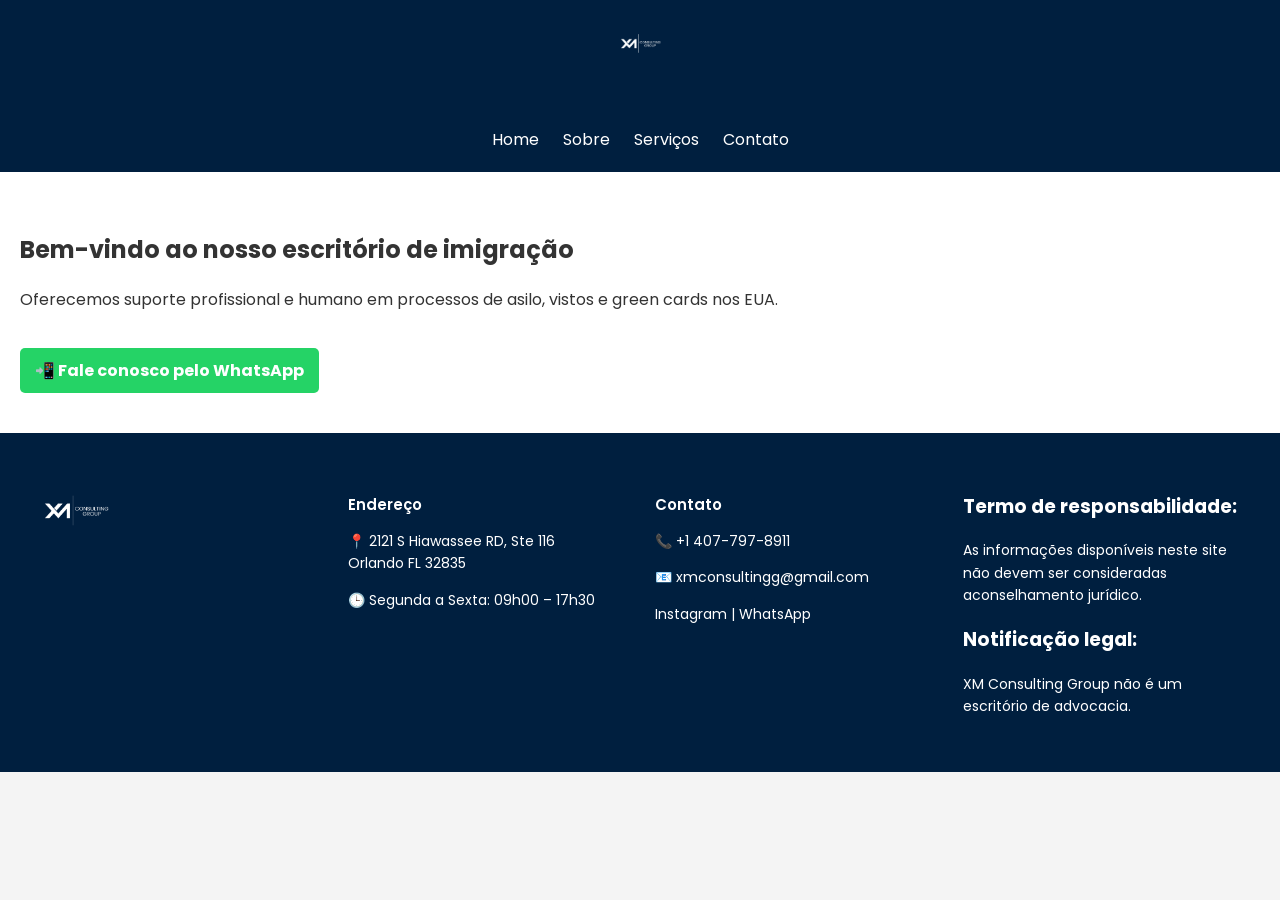
<file: index.html>
<!DOCTYPE html>
<html lang="pt-br">
<head>
  <meta charset="UTF-8">
  <title>XM Consulting Group - Imigração</title>
  <link rel="stylesheet" href="style.css">
</head>
<body>
  <header>
    <img src="logo.png" alt="Logo XM Consulting Group" class="logo">
    
    <nav>
      <a href="index.html">Home</a>
      <a href="sobre.html">Sobre</a>
      <a href="servicos.html">Serviços</a>
      <a href="contato.html">Contato</a>
    </nav>
  </header>
  <main>
    
        <h2>Bem-vindo ao nosso escritório de imigração</h2>
        <p>Oferecemos suporte profissional e humano em processos de asilo, vistos e green cards nos EUA.</p>
        <a href="https://wa.me/14077978911" class="whatsapp-link" target="_blank">📲 Fale conosco pelo WhatsApp</a>
        
  </main>
   <footer class="footer-custom">
  <div class="footer-container">
    <div class="footer-logo">
      <img src="logo.png" alt="Logo XM Consulting Group">
    </div>
    <div class="footer-column">
      <h4>Endereço</h4>
      <p>📍 2121 S Hiawassee RD, Ste 116<br>Orlando FL 32835</p>
      <p>🕒 Segunda a Sexta: 09h00 – 17h30</p>
    </div>
    <div class="footer-column">
      <h4>Contato</h4>
      <p>📞 +1 407-797-8911</p>
      <p>📧 xmconsultingg@gmail.com</p>
      <p>
        <a href="https://www.instagram.com" target="_blank">Instagram</a> |
        <a href="https://wa.me/14077978911" target="_blank">WhatsApp</a>
      </p>
    </div>
    <div class="footer-column">
      <h3>Termo de responsabilidade:</h3>
      <p>As informações disponíveis neste site não devem ser consideradas aconselhamento jurídico.</p>
      <h3>Notificação legal:</h3>
      <p>XM Consulting Group não é um escritório de advocacia.</p>
    </div>
  </div>
</footer>
</file>
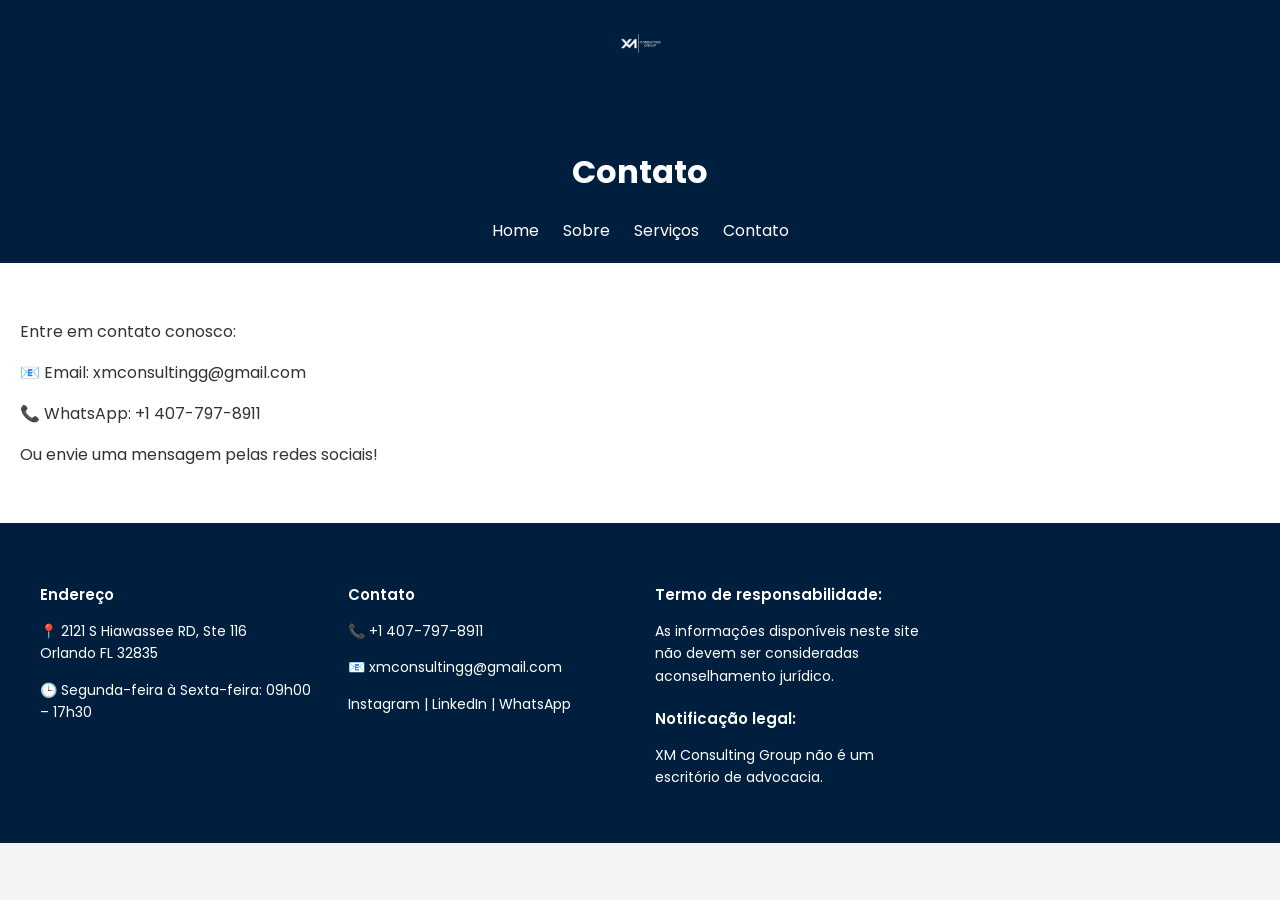
<file: contato.html>
<!DOCTYPE html>
<html lang="pt-br">
<head>
  <meta charset="UTF-8">
  <title>Contato - XM Consulting</title>
  <link rel="stylesheet" href="style.css">
</head>
<body>
  <header>
    <img src="logo.png" alt="Logo XM Consulting Group" class="logo">
    <h1>Contato</h1>
    <nav>
      <a href="index.html">Home</a>
      <a href="sobre.html">Sobre</a>
      <a href="servicos.html">Serviços</a>
      <a href="contato.html">Contato</a>
    </nav>
  </header>
  <main>
    
        <p>Entre em contato conosco:</p>
        <p>📧 Email: xmconsultingg@gmail.com</p>
        <p>📞 WhatsApp: +1 407-797-8911</p>
        <p>Ou envie uma mensagem pelas redes sociais!</p>
        
  </main>
  <footer class="footer-custom">
    <div class="footer-container">
      <div class="footer-column">
        <h4>Endereço</h4>
        <p>📍 2121 S Hiawassee RD, Ste 116<br>Orlando FL 32835</p>
        <p>🕒 Segunda-feira à Sexta-feira: 09h00 – 17h30</p>
      </div>
      <div class="footer-column">
        <h4>Contato</h4>
        <p>📞 +1 407-797-8911</p>
        <p>📧 xmconsultingg@gmail.com</p>
        <p>
          <a href="https://www.instagram.com" target="_blank">Instagram</a> |
          <a href="https://www.linkedin.com" target="_blank">LinkedIn</a> |
          <a href="https://wa.me/14077978911" target="_blank">WhatsApp</a>
        </p>
      </div>
      <div class="footer-column">
        <h4>Termo de responsabilidade:</h4>
        <p>As informações disponíveis neste site não devem ser consideradas aconselhamento jurídico.</p>
        <h4>Notificação legal:</h4>
        <p>XM Consulting Group não é um escritório de advocacia.</p>
      </div>
    </div>
  </footer>
</body>
</html>
</file>
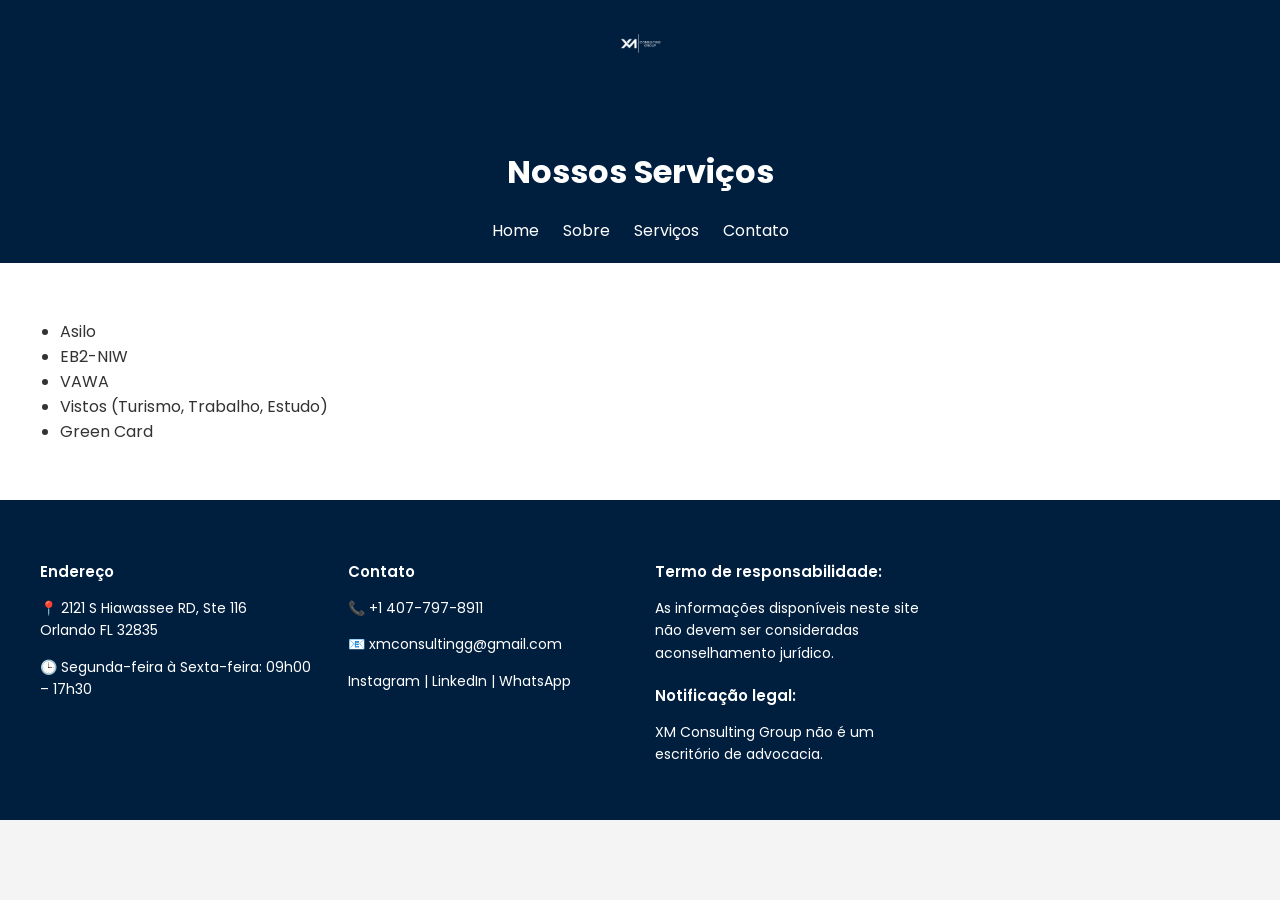
<file: servicos.html>
<!DOCTYPE html>
<html lang="pt-br">
<head>
  <meta charset="UTF-8">
  <title>Serviços - XM Consulting</title>
  <link rel="stylesheet" href="style.css">
</head>
<body>
  <header>
    <img src="logo.png" alt="Logo XM Consulting Group" class="logo">
    <h1>Nossos Serviços</h1>
    <nav>
      <a href="index.html">Home</a>
      <a href="sobre.html">Sobre</a>
      <a href="servicos.html">Serviços</a>
      <a href="contato.html">Contato</a>
    </nav>
  </header>
  <main>
    
        <ul>
          <li>Asilo</li>
          <li>EB2-NIW</li>
          <li>VAWA</li>
          <li>Vistos (Turismo, Trabalho, Estudo)</li>
          <li>Green Card</li>
        </ul>
        
  </main>
  <footer class="footer-custom">
    <div class="footer-container">
      <div class="footer-column">
        <h4>Endereço</h4>
        <p>📍 2121 S Hiawassee RD, Ste 116<br>Orlando FL 32835</p>
        <p>🕒 Segunda-feira à Sexta-feira: 09h00 – 17h30</p>
      </div>
      <div class="footer-column">
        <h4>Contato</h4>
        <p>📞 +1 407-797-8911</p>
        <p>📧 xmconsultingg@gmail.com</p>
        <p>
          <a href="https://www.instagram.com" target="_blank">Instagram</a> |
          <a href="https://www.linkedin.com" target="_blank">LinkedIn</a> |
          <a href="https://wa.me/14077978911" target="_blank">WhatsApp</a>
        </p>
      </div>
      <div class="footer-column">
        <h4>Termo de responsabilidade:</h4>
        <p>As informações disponíveis neste site não devem ser consideradas aconselhamento jurídico.</p>
        <h4>Notificação legal:</h4>
        <p>XM Consulting Group não é um escritório de advocacia.</p>
      </div>
    </div>
  </footer>
</body>
</html>
</file>
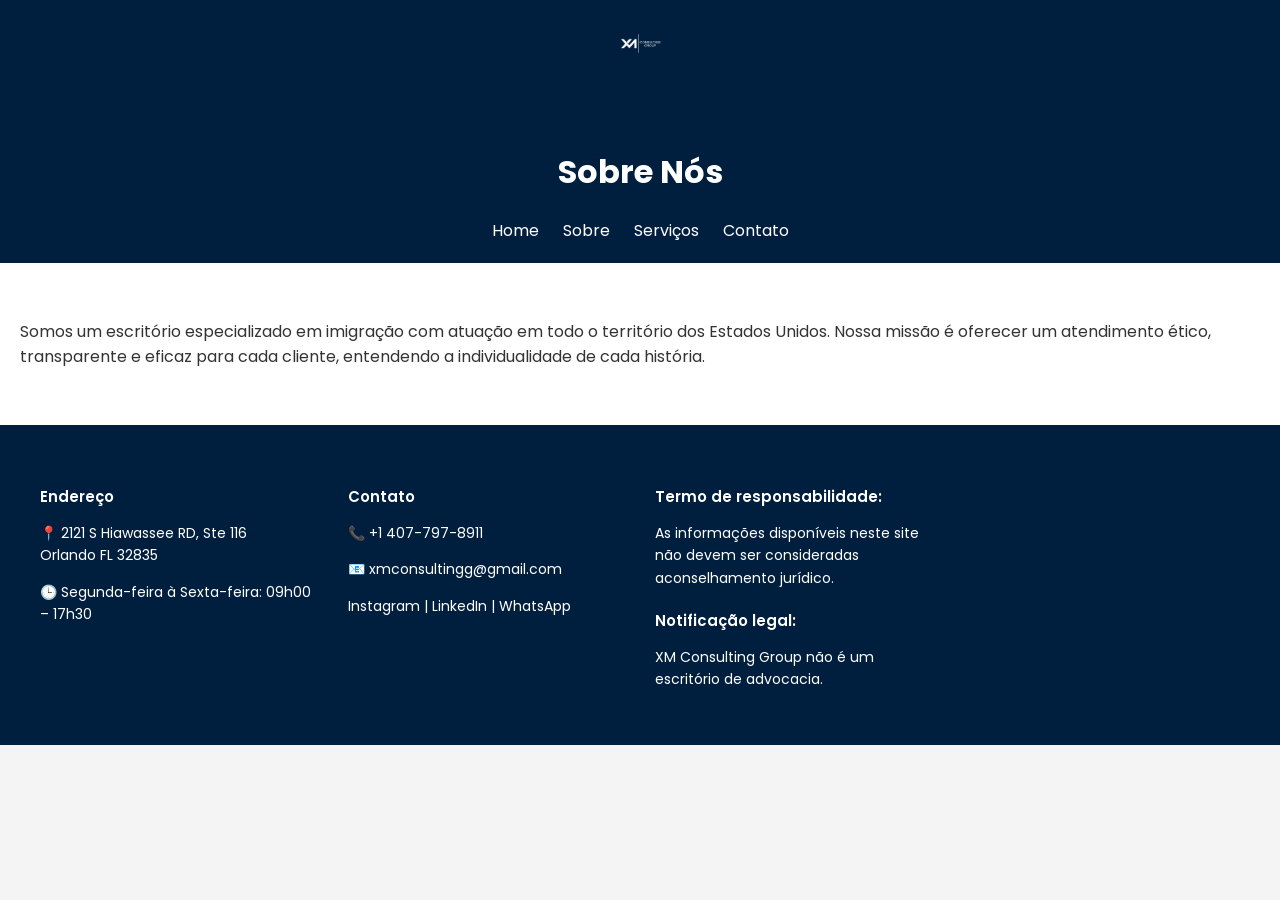
<file: sobre.html>
<!DOCTYPE html>
<html lang="pt-br">
<head>
  <meta charset="UTF-8">
  <title>Sobre - XM Consulting</title>
  <link rel="stylesheet" href="style.css">
</head>
<body>
  <header>
    <img src="logo.png" alt="Logo XM Consulting Group" class="logo">
    <h1>Sobre Nós</h1>
    <nav>
      <a href="index.html">Home</a>
      <a href="sobre.html">Sobre</a>
      <a href="servicos.html">Serviços</a>
      <a href="contato.html">Contato</a>
    </nav>
  </header>
  <main>
    
        <p>Somos um escritório especializado em imigração com atuação em todo o território dos Estados Unidos. 
        Nossa missão é oferecer um atendimento ético, transparente e eficaz para cada cliente, entendendo a individualidade de cada história.</p>
        
  </main>
  <footer class="footer-custom">
    <div class="footer-container">
      <div class="footer-column">
        <h4>Endereço</h4>
        <p>📍 2121 S Hiawassee RD, Ste 116<br>Orlando FL 32835</p>
        <p>🕒 Segunda-feira à Sexta-feira: 09h00 – 17h30</p>
      </div>
      <div class="footer-column">
        <h4>Contato</h4>
        <p>📞 +1 407-797-8911</p>
        <p>📧 xmconsultingg@gmail.com</p>
        <p>
          <a href="https://www.instagram.com" target="_blank">Instagram</a> |
          <a href="https://www.linkedin.com" target="_blank">LinkedIn</a> |
          <a href="https://wa.me/14077978911" target="_blank">WhatsApp</a>
        </p>
      </div>
      <div class="footer-column">
        <h4>Termo de responsabilidade:</h4>
        <p>As informações disponíveis neste site não devem ser consideradas aconselhamento jurídico.</p>
        <h4>Notificação legal:</h4>
        <p>XM Consulting Group não é um escritório de advocacia.</p>
      </div>
    </div>
  </footer>
</body>
</html>
</file>
<file: style.css>
@import url('https://fonts.googleapis.com/css2?family=Poppins:wght@300;400;600&display=swap');

body {
  font-family: 'Poppins', sans-serif;
  margin: 0;
  padding: 0;
  background: #f4f4f4;
  color: #333;
}

header {
  background: #001f3f;
  color: white;
  padding: 20px;
  text-align: center;
}

nav a {
  color: white;
  margin: 0 10px;
  text-decoration: none;
}

.logo {
  max-height: 50px;
  margin-bottom: 50px;
}

main {
  padding: 40px 20px;
  background: white;
}

.whatsapp-link {
  display: inline-block;
  margin-top: 20px;
  padding: 10px 15px;
  background-color: #25D366;
  color: white;
  text-decoration: none;
  border-radius: 5px;
  font-weight: bold;
}

/* Rodapé organizado */
.footer-custom {
  background-color: #001f3f;
  color: white;
  padding: 40px 20px;
}

.footer-container {
  display: grid;
  grid-template-columns: 1fr 1fr 1fr 1fr;
  gap: 30px;
  align-items: start;
  max-width: 1200px;
  margin: 0 auto;
}

.footer-logo {
  display: flex;
  align-items: flex-start;
  justify-content: flex-start;
}

.footer-logo img {
  max-height: 80px;
  width: auto;
  display: block;
}

.footer-column h4 {
  margin-bottom: 10px;
  font-size: 15px;
  font-weight: 600;
}

.footer-column p,
.footer-column a {
  color: white;
  text-decoration: none;
  font-size: 14px;
  line-height: 1.6;
}

.footer-column a:hover {
  text-decoration: underline;
}
</file>
